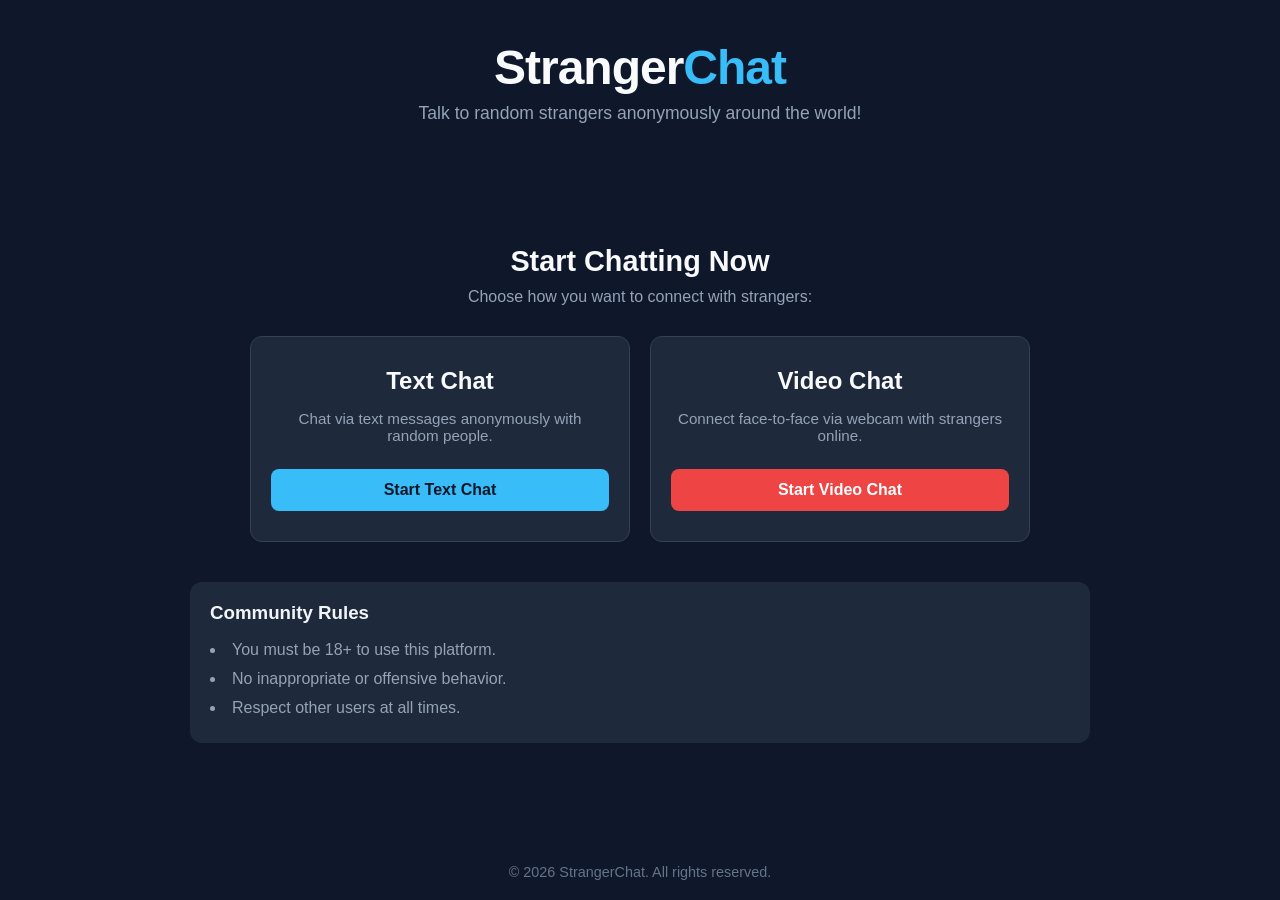
<file: index.html>
<!DOCTYPE html>
<html lang="en">

<head>
    <meta charset="UTF-8">
    <meta name="viewport" content="width=device-width, initial-scale=1.0">
    <title>StrangerChat - Talk to Strangers!</title>
    <link rel="stylesheet" href="style.css">
    <link rel="shortcut icon" href="#">
</head>
<script src="index.js"></script>
<body>

    <!-- Header Section -->
    <header>
        <div class="logo-container">
            <h1>Stranger<span>Chat</span></h1>
            <p>Talk to random strangers anonymously around the world!</p>
        </div>
                    <link rel="stylesheet" href="style.css">

    </header>
<script src="index.js"></script>
    <!-- Main Content Section -->
    <main>
        <section class="welcome-box">
            <h2>Start Chatting Now</h2>
            <p>Choose how you want to connect with strangers:</p>

            <!-- Choice Options -->
            <div class="chat-options">

                <!-- Option 1: Text Chat -->
                <div class="option-card">
                    <h3>Text Chat</h3>
                    <p>Chat via text messages anonymously with random people.</p>
                    <a href="text-chat.html" class="btn btn-text">Start Text Chat</a>
                </div>

                <!-- Option 2: Video Chat -->
                <div class="option-card">
                    <h3>Video Chat</h3>
                    <p>Connect face-to-face via webcam with strangers online.</p>
                    <a href="video-chat.html" class="btn btn-video">Start Video Chat</a>
                </div>

            </div>
        </section>

        <!-- Terms & Guidelines -->
        <section class="rules-section">
            <h3>Community Rules</h3>
            <ul>
                <li>You must be 18+ to use this platform.</li>
                <li>No inappropriate or offensive behavior.</li>
                <li>Respect other users at all times.</li>
            </ul>
        </section>
    </main>

    <!-- Footer Section -->
    <footer>
        <p>&copy; 2026 StrangerChat. All rights reserved.</p>
    </footer>

    <!-- JS file later add karenge -->
</body>

</html>
</file>
<file: style.css>
/* Reset & Base Styles */
* {
    margin: 0;
    padding: 0;
    box-sizing: border-box;
    font-family: 'Segoe UI', Tahoma, Geneva, Verdana, sans-serif;
}

body {
    background-color: #0f172a;
    color: #f8fafc;
    min-height: 100vh;
    display: flex;
    flex-direction: column;
    justify-content: space-between;
}

/* Header */
header {
    text-align: center;
    padding: 40px 20px 20px;
}

.logo-container h1 {
    font-size: 3rem;
    font-weight: 800;
    letter-spacing: -1px;
}

.logo-container h1 span {
    color: #38bdf8;
}

.logo-container p {
    color: #94a3b8;
    margin-top: 8px;
    font-size: 1.1rem;
}

/* Main Content Section */
main {
    max-width: 900px;
    width: 90%;
    margin: 0 auto;
    text-align: center;
}

.welcome-box h2 {
    font-size: 1.8rem;
    margin-bottom: 10px;
}

.welcome-box p {
    color: #94a3b8;
    margin-bottom: 30px;
}

/* Option Cards (Buttons Container) */
.chat-options {
    display: flex;
    gap: 20px;
    justify-content: center;
    flex-wrap: wrap;
}

.option-card {
    background-color: #1e293b;
    border: 1px solid #334155;
    border-radius: 12px;
    padding: 30px 20px;
    flex: 1;
    min-width: 280px;
    max-width: 380px;
    display: flex;
    flex-direction: column;
    align-items: center;
    gap: 15px;
    transition: transform 0.2s ease, border-color 0.2s ease;
}

.option-card:hover {
    transform: translateY(-5px);
    border-color: #38bdf8;
}

.option-card h3 {
    font-size: 1.5rem;
}

.option-card p {
    font-size: 0.95rem;
    color: #94a3b8;
    margin-bottom: 10px;
}

/* Action Buttons */
.btn {
    display: inline-block;
    width: 100%;
    padding: 12px 24px;
    border-radius: 8px;
    text-decoration: none;
    font-weight: 600;
    font-size: 1rem;
    transition: background-color 0.2s ease;
}

.btn-text {
    background-color: #38bdf8;
    color: #0f172a;
}

.btn-text:hover {
    background-color: #0284c7;
    color: #ffffff;
}

.btn-video {
    background-color: #ef4444;
    color: #ffffff;
}

.btn-video:hover {
    background-color: #dc2626;
}

/* Rules Section */
.rules-section {
    background-color: #1e293b;
    border-radius: 12px;
    padding: 20px;
    margin-top: 40px;
    text-align: left;
}

.rules-section h3 {
    margin-bottom: 12px;
    color: #f1f5f9;
}

.rules-section ul {
    list-style-position: inside;
    color: #94a3b8;
    line-height: 1.8;
}

/* Footer */
footer {
    text-align: center;
    padding: 20px;
    color: #64748b;
    font-size: 0.9rem;
}
</file>
